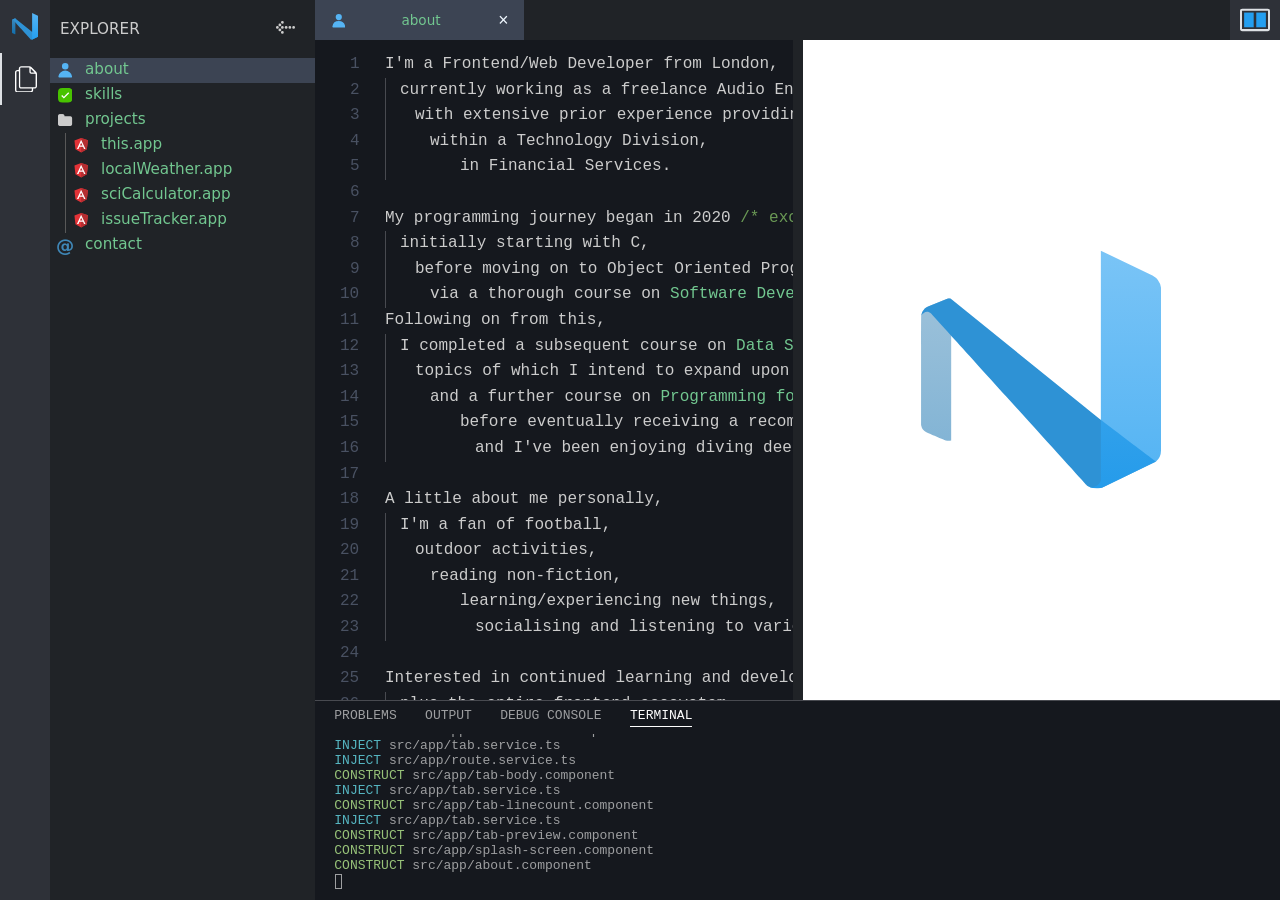
<file: index.html>
<!DOCTYPE html><html lang="en"><head>
  <meta charset="utf-8">
  <title>Nelson D</title>
  <base href="/">
  <meta name="viewport" content="width=device-width, initial-scale=1">
  <link rel="icon" type="image/x-icon" href="favicon.ico">
<style>body{margin:0;padding:0;-webkit-tap-highlight-color:transparent}</style><link rel="stylesheet" href="styles.78de7655e831c5bc.css" media="print" onload="this.media='all'"><noscript><link rel="stylesheet" href="styles.78de7655e831c5bc.css"></noscript></head>
<body>
  <app-root></app-root>
<script src="runtime.29b0eac9bda66031.js" type="module"></script><script src="polyfills.d98f723572437da6.js" type="module"></script><script src="main.336d99a7b42d41ed.js" type="module"></script>

</body></html>
</file>
<file: styles.78de7655e831c5bc.css>
/*!
 *  Font Awesome 4.7.0 by @davegandy - http://fontawesome.io - @fontawesome
 *  License - http://fontawesome.io/license (Font: SIL OFL 1.1, CSS: MIT License)
 */@font-face{font-family:"FontAwesome";src:url(fontawesome-webfont.2b13baa7dd4f54c9.eot?v=4.7.0);src:url(fontawesome-webfont.2b13baa7dd4f54c9.eot?#iefix&v=4.7.0) format("embedded-opentype"),url(fontawesome-webfont.e9955780856cf8aa.woff2?v=4.7.0) format("woff2"),url(fontawesome-webfont.cf011583fb81df9f.woff?v=4.7.0) format("woff"),url(fontawesome-webfont.8a7cb27d142e3e19.ttf?v=4.7.0) format("truetype"),url(fontawesome-webfont.da909aa098b0ee2d.svg?v=4.7.0#fontawesomeregular) format("svg");font-weight:normal;font-style:normal}.fa{display:inline-block;font:normal normal normal 14px/1 FontAwesome;font-size:inherit;text-rendering:auto;-webkit-font-smoothing:antialiased;-moz-osx-font-smoothing:grayscale}.fa-lg{font-size:1.33333333em;line-height:.75em;vertical-align:-15%}.fa-2x{font-size:2em}.fa-3x{font-size:3em}.fa-4x{font-size:4em}.fa-5x{font-size:5em}.fa-fw{width:1.28571429em;text-align:center}.fa-ul{padding-left:0;margin-left:2.14285714em;list-style-type:none}.fa-ul>li{position:relative}.fa-li{position:absolute;left:-2.14285714em;width:2.14285714em;top:.14285714em;text-align:center}.fa-li.fa-lg{left:-1.85714286em}.fa-border{padding:.2em .25em .15em;border:solid .08em #eee;border-radius:.1em}.fa-pull-left{float:left}.fa-pull-right{float:right}.fa.fa-pull-left{margin-right:.3em}.fa.fa-pull-right{margin-left:.3em}.pull-right{float:right}.pull-left{float:left}.fa.pull-left{margin-right:.3em}.fa.pull-right{margin-left:.3em}.fa-spin{animation:fa-spin 2s infinite linear}.fa-pulse{animation:fa-spin 1s infinite steps(8)}@keyframes fa-spin{0%{transform:rotate(0)}to{transform:rotate(359deg)}}.fa-rotate-90{-ms-filter:"progid:DXImageTransform.Microsoft.BasicImage(rotation=1)";transform:rotate(90deg)}.fa-rotate-180{-ms-filter:"progid:DXImageTransform.Microsoft.BasicImage(rotation=2)";transform:rotate(180deg)}.fa-rotate-270{-ms-filter:"progid:DXImageTransform.Microsoft.BasicImage(rotation=3)";transform:rotate(270deg)}.fa-flip-horizontal{-ms-filter:"progid:DXImageTransform.Microsoft.BasicImage(rotation=0, mirror=1)";transform:scaleX(-1)}.fa-flip-vertical{-ms-filter:"progid:DXImageTransform.Microsoft.BasicImage(rotation=2, mirror=1)";transform:scaleY(-1)}:root .fa-rotate-90,:root .fa-rotate-180,:root .fa-rotate-270,:root .fa-flip-horizontal,:root .fa-flip-vertical{filter:none}.fa-stack{position:relative;display:inline-block;width:2em;height:2em;line-height:2em;vertical-align:middle}.fa-stack-1x,.fa-stack-2x{position:absolute;left:0;width:100%;text-align:center}.fa-stack-1x{line-height:inherit}.fa-stack-2x{font-size:2em}.fa-inverse{color:#fff}.fa-glass:before{content:"\f000"}.fa-music:before{content:"\f001"}.fa-search:before{content:"\f002"}.fa-envelope-o:before{content:"\f003"}.fa-heart:before{content:"\f004"}.fa-star:before{content:"\f005"}.fa-star-o:before{content:"\f006"}.fa-user:before{content:"\f007"}.fa-film:before{content:"\f008"}.fa-th-large:before{content:"\f009"}.fa-th:before{content:"\f00a"}.fa-th-list:before{content:"\f00b"}.fa-check:before{content:"\f00c"}.fa-remove:before,.fa-close:before,.fa-times:before{content:"\f00d"}.fa-search-plus:before{content:"\f00e"}.fa-search-minus:before{content:"\f010"}.fa-power-off:before{content:"\f011"}.fa-signal:before{content:"\f012"}.fa-gear:before,.fa-cog:before{content:"\f013"}.fa-trash-o:before{content:"\f014"}.fa-home:before{content:"\f015"}.fa-file-o:before{content:"\f016"}.fa-clock-o:before{content:"\f017"}.fa-road:before{content:"\f018"}.fa-download:before{content:"\f019"}.fa-arrow-circle-o-down:before{content:"\f01a"}.fa-arrow-circle-o-up:before{content:"\f01b"}.fa-inbox:before{content:"\f01c"}.fa-play-circle-o:before{content:"\f01d"}.fa-rotate-right:before,.fa-repeat:before{content:"\f01e"}.fa-refresh:before{content:"\f021"}.fa-list-alt:before{content:"\f022"}.fa-lock:before{content:"\f023"}.fa-flag:before{content:"\f024"}.fa-headphones:before{content:"\f025"}.fa-volume-off:before{content:"\f026"}.fa-volume-down:before{content:"\f027"}.fa-volume-up:before{content:"\f028"}.fa-qrcode:before{content:"\f029"}.fa-barcode:before{content:"\f02a"}.fa-tag:before{content:"\f02b"}.fa-tags:before{content:"\f02c"}.fa-book:before{content:"\f02d"}.fa-bookmark:before{content:"\f02e"}.fa-print:before{content:"\f02f"}.fa-camera:before{content:"\f030"}.fa-font:before{content:"\f031"}.fa-bold:before{content:"\f032"}.fa-italic:before{content:"\f033"}.fa-text-height:before{content:"\f034"}.fa-text-width:before{content:"\f035"}.fa-align-left:before{content:"\f036"}.fa-align-center:before{content:"\f037"}.fa-align-right:before{content:"\f038"}.fa-align-justify:before{content:"\f039"}.fa-list:before{content:"\f03a"}.fa-dedent:before,.fa-outdent:before{content:"\f03b"}.fa-indent:before{content:"\f03c"}.fa-video-camera:before{content:"\f03d"}.fa-photo:before,.fa-image:before,.fa-picture-o:before{content:"\f03e"}.fa-pencil:before{content:"\f040"}.fa-map-marker:before{content:"\f041"}.fa-adjust:before{content:"\f042"}.fa-tint:before{content:"\f043"}.fa-edit:before,.fa-pencil-square-o:before{content:"\f044"}.fa-share-square-o:before{content:"\f045"}.fa-check-square-o:before{content:"\f046"}.fa-arrows:before{content:"\f047"}.fa-step-backward:before{content:"\f048"}.fa-fast-backward:before{content:"\f049"}.fa-backward:before{content:"\f04a"}.fa-play:before{content:"\f04b"}.fa-pause:before{content:"\f04c"}.fa-stop:before{content:"\f04d"}.fa-forward:before{content:"\f04e"}.fa-fast-forward:before{content:"\f050"}.fa-step-forward:before{content:"\f051"}.fa-eject:before{content:"\f052"}.fa-chevron-left:before{content:"\f053"}.fa-chevron-right:before{content:"\f054"}.fa-plus-circle:before{content:"\f055"}.fa-minus-circle:before{content:"\f056"}.fa-times-circle:before{content:"\f057"}.fa-check-circle:before{content:"\f058"}.fa-question-circle:before{content:"\f059"}.fa-info-circle:before{content:"\f05a"}.fa-crosshairs:before{content:"\f05b"}.fa-times-circle-o:before{content:"\f05c"}.fa-check-circle-o:before{content:"\f05d"}.fa-ban:before{content:"\f05e"}.fa-arrow-left:before{content:"\f060"}.fa-arrow-right:before{content:"\f061"}.fa-arrow-up:before{content:"\f062"}.fa-arrow-down:before{content:"\f063"}.fa-mail-forward:before,.fa-share:before{content:"\f064"}.fa-expand:before{content:"\f065"}.fa-compress:before{content:"\f066"}.fa-plus:before{content:"\f067"}.fa-minus:before{content:"\f068"}.fa-asterisk:before{content:"\f069"}.fa-exclamation-circle:before{content:"\f06a"}.fa-gift:before{content:"\f06b"}.fa-leaf:before{content:"\f06c"}.fa-fire:before{content:"\f06d"}.fa-eye:before{content:"\f06e"}.fa-eye-slash:before{content:"\f070"}.fa-warning:before,.fa-exclamation-triangle:before{content:"\f071"}.fa-plane:before{content:"\f072"}.fa-calendar:before{content:"\f073"}.fa-random:before{content:"\f074"}.fa-comment:before{content:"\f075"}.fa-magnet:before{content:"\f076"}.fa-chevron-up:before{content:"\f077"}.fa-chevron-down:before{content:"\f078"}.fa-retweet:before{content:"\f079"}.fa-shopping-cart:before{content:"\f07a"}.fa-folder:before{content:"\f07b"}.fa-folder-open:before{content:"\f07c"}.fa-arrows-v:before{content:"\f07d"}.fa-arrows-h:before{content:"\f07e"}.fa-bar-chart-o:before,.fa-bar-chart:before{content:"\f080"}.fa-twitter-square:before{content:"\f081"}.fa-facebook-square:before{content:"\f082"}.fa-camera-retro:before{content:"\f083"}.fa-key:before{content:"\f084"}.fa-gears:before,.fa-cogs:before{content:"\f085"}.fa-comments:before{content:"\f086"}.fa-thumbs-o-up:before{content:"\f087"}.fa-thumbs-o-down:before{content:"\f088"}.fa-star-half:before{content:"\f089"}.fa-heart-o:before{content:"\f08a"}.fa-sign-out:before{content:"\f08b"}.fa-linkedin-square:before{content:"\f08c"}.fa-thumb-tack:before{content:"\f08d"}.fa-external-link:before{content:"\f08e"}.fa-sign-in:before{content:"\f090"}.fa-trophy:before{content:"\f091"}.fa-github-square:before{content:"\f092"}.fa-upload:before{content:"\f093"}.fa-lemon-o:before{content:"\f094"}.fa-phone:before{content:"\f095"}.fa-square-o:before{content:"\f096"}.fa-bookmark-o:before{content:"\f097"}.fa-phone-square:before{content:"\f098"}.fa-twitter:before{content:"\f099"}.fa-facebook-f:before,.fa-facebook:before{content:"\f09a"}.fa-github:before{content:"\f09b"}.fa-unlock:before{content:"\f09c"}.fa-credit-card:before{content:"\f09d"}.fa-feed:before,.fa-rss:before{content:"\f09e"}.fa-hdd-o:before{content:"\f0a0"}.fa-bullhorn:before{content:"\f0a1"}.fa-bell:before{content:"\f0f3"}.fa-certificate:before{content:"\f0a3"}.fa-hand-o-right:before{content:"\f0a4"}.fa-hand-o-left:before{content:"\f0a5"}.fa-hand-o-up:before{content:"\f0a6"}.fa-hand-o-down:before{content:"\f0a7"}.fa-arrow-circle-left:before{content:"\f0a8"}.fa-arrow-circle-right:before{content:"\f0a9"}.fa-arrow-circle-up:before{content:"\f0aa"}.fa-arrow-circle-down:before{content:"\f0ab"}.fa-globe:before{content:"\f0ac"}.fa-wrench:before{content:"\f0ad"}.fa-tasks:before{content:"\f0ae"}.fa-filter:before{content:"\f0b0"}.fa-briefcase:before{content:"\f0b1"}.fa-arrows-alt:before{content:"\f0b2"}.fa-group:before,.fa-users:before{content:"\f0c0"}.fa-chain:before,.fa-link:before{content:"\f0c1"}.fa-cloud:before{content:"\f0c2"}.fa-flask:before{content:"\f0c3"}.fa-cut:before,.fa-scissors:before{content:"\f0c4"}.fa-copy:before,.fa-files-o:before{content:"\f0c5"}.fa-paperclip:before{content:"\f0c6"}.fa-save:before,.fa-floppy-o:before{content:"\f0c7"}.fa-square:before{content:"\f0c8"}.fa-navicon:before,.fa-reorder:before,.fa-bars:before{content:"\f0c9"}.fa-list-ul:before{content:"\f0ca"}.fa-list-ol:before{content:"\f0cb"}.fa-strikethrough:before{content:"\f0cc"}.fa-underline:before{content:"\f0cd"}.fa-table:before{content:"\f0ce"}.fa-magic:before{content:"\f0d0"}.fa-truck:before{content:"\f0d1"}.fa-pinterest:before{content:"\f0d2"}.fa-pinterest-square:before{content:"\f0d3"}.fa-google-plus-square:before{content:"\f0d4"}.fa-google-plus:before{content:"\f0d5"}.fa-money:before{content:"\f0d6"}.fa-caret-down:before{content:"\f0d7"}.fa-caret-up:before{content:"\f0d8"}.fa-caret-left:before{content:"\f0d9"}.fa-caret-right:before{content:"\f0da"}.fa-columns:before{content:"\f0db"}.fa-unsorted:before,.fa-sort:before{content:"\f0dc"}.fa-sort-down:before,.fa-sort-desc:before{content:"\f0dd"}.fa-sort-up:before,.fa-sort-asc:before{content:"\f0de"}.fa-envelope:before{content:"\f0e0"}.fa-linkedin:before{content:"\f0e1"}.fa-rotate-left:before,.fa-undo:before{content:"\f0e2"}.fa-legal:before,.fa-gavel:before{content:"\f0e3"}.fa-dashboard:before,.fa-tachometer:before{content:"\f0e4"}.fa-comment-o:before{content:"\f0e5"}.fa-comments-o:before{content:"\f0e6"}.fa-flash:before,.fa-bolt:before{content:"\f0e7"}.fa-sitemap:before{content:"\f0e8"}.fa-umbrella:before{content:"\f0e9"}.fa-paste:before,.fa-clipboard:before{content:"\f0ea"}.fa-lightbulb-o:before{content:"\f0eb"}.fa-exchange:before{content:"\f0ec"}.fa-cloud-download:before{content:"\f0ed"}.fa-cloud-upload:before{content:"\f0ee"}.fa-user-md:before{content:"\f0f0"}.fa-stethoscope:before{content:"\f0f1"}.fa-suitcase:before{content:"\f0f2"}.fa-bell-o:before{content:"\f0a2"}.fa-coffee:before{content:"\f0f4"}.fa-cutlery:before{content:"\f0f5"}.fa-file-text-o:before{content:"\f0f6"}.fa-building-o:before{content:"\f0f7"}.fa-hospital-o:before{content:"\f0f8"}.fa-ambulance:before{content:"\f0f9"}.fa-medkit:before{content:"\f0fa"}.fa-fighter-jet:before{content:"\f0fb"}.fa-beer:before{content:"\f0fc"}.fa-h-square:before{content:"\f0fd"}.fa-plus-square:before{content:"\f0fe"}.fa-angle-double-left:before{content:"\f100"}.fa-angle-double-right:before{content:"\f101"}.fa-angle-double-up:before{content:"\f102"}.fa-angle-double-down:before{content:"\f103"}.fa-angle-left:before{content:"\f104"}.fa-angle-right:before{content:"\f105"}.fa-angle-up:before{content:"\f106"}.fa-angle-down:before{content:"\f107"}.fa-desktop:before{content:"\f108"}.fa-laptop:before{content:"\f109"}.fa-tablet:before{content:"\f10a"}.fa-mobile-phone:before,.fa-mobile:before{content:"\f10b"}.fa-circle-o:before{content:"\f10c"}.fa-quote-left:before{content:"\f10d"}.fa-quote-right:before{content:"\f10e"}.fa-spinner:before{content:"\f110"}.fa-circle:before{content:"\f111"}.fa-mail-reply:before,.fa-reply:before{content:"\f112"}.fa-github-alt:before{content:"\f113"}.fa-folder-o:before{content:"\f114"}.fa-folder-open-o:before{content:"\f115"}.fa-smile-o:before{content:"\f118"}.fa-frown-o:before{content:"\f119"}.fa-meh-o:before{content:"\f11a"}.fa-gamepad:before{content:"\f11b"}.fa-keyboard-o:before{content:"\f11c"}.fa-flag-o:before{content:"\f11d"}.fa-flag-checkered:before{content:"\f11e"}.fa-terminal:before{content:"\f120"}.fa-code:before{content:"\f121"}.fa-mail-reply-all:before,.fa-reply-all:before{content:"\f122"}.fa-star-half-empty:before,.fa-star-half-full:before,.fa-star-half-o:before{content:"\f123"}.fa-location-arrow:before{content:"\f124"}.fa-crop:before{content:"\f125"}.fa-code-fork:before{content:"\f126"}.fa-unlink:before,.fa-chain-broken:before{content:"\f127"}.fa-question:before{content:"\f128"}.fa-info:before{content:"\f129"}.fa-exclamation:before{content:"\f12a"}.fa-superscript:before{content:"\f12b"}.fa-subscript:before{content:"\f12c"}.fa-eraser:before{content:"\f12d"}.fa-puzzle-piece:before{content:"\f12e"}.fa-microphone:before{content:"\f130"}.fa-microphone-slash:before{content:"\f131"}.fa-shield:before{content:"\f132"}.fa-calendar-o:before{content:"\f133"}.fa-fire-extinguisher:before{content:"\f134"}.fa-rocket:before{content:"\f135"}.fa-maxcdn:before{content:"\f136"}.fa-chevron-circle-left:before{content:"\f137"}.fa-chevron-circle-right:before{content:"\f138"}.fa-chevron-circle-up:before{content:"\f139"}.fa-chevron-circle-down:before{content:"\f13a"}.fa-html5:before{content:"\f13b"}.fa-css3:before{content:"\f13c"}.fa-anchor:before{content:"\f13d"}.fa-unlock-alt:before{content:"\f13e"}.fa-bullseye:before{content:"\f140"}.fa-ellipsis-h:before{content:"\f141"}.fa-ellipsis-v:before{content:"\f142"}.fa-rss-square:before{content:"\f143"}.fa-play-circle:before{content:"\f144"}.fa-ticket:before{content:"\f145"}.fa-minus-square:before{content:"\f146"}.fa-minus-square-o:before{content:"\f147"}.fa-level-up:before{content:"\f148"}.fa-level-down:before{content:"\f149"}.fa-check-square:before{content:"\f14a"}.fa-pencil-square:before{content:"\f14b"}.fa-external-link-square:before{content:"\f14c"}.fa-share-square:before{content:"\f14d"}.fa-compass:before{content:"\f14e"}.fa-toggle-down:before,.fa-caret-square-o-down:before{content:"\f150"}.fa-toggle-up:before,.fa-caret-square-o-up:before{content:"\f151"}.fa-toggle-right:before,.fa-caret-square-o-right:before{content:"\f152"}.fa-euro:before,.fa-eur:before{content:"\f153"}.fa-gbp:before{content:"\f154"}.fa-dollar:before,.fa-usd:before{content:"\f155"}.fa-rupee:before,.fa-inr:before{content:"\f156"}.fa-cny:before,.fa-rmb:before,.fa-yen:before,.fa-jpy:before{content:"\f157"}.fa-ruble:before,.fa-rouble:before,.fa-rub:before{content:"\f158"}.fa-won:before,.fa-krw:before{content:"\f159"}.fa-bitcoin:before,.fa-btc:before{content:"\f15a"}.fa-file:before{content:"\f15b"}.fa-file-text:before{content:"\f15c"}.fa-sort-alpha-asc:before{content:"\f15d"}.fa-sort-alpha-desc:before{content:"\f15e"}.fa-sort-amount-asc:before{content:"\f160"}.fa-sort-amount-desc:before{content:"\f161"}.fa-sort-numeric-asc:before{content:"\f162"}.fa-sort-numeric-desc:before{content:"\f163"}.fa-thumbs-up:before{content:"\f164"}.fa-thumbs-down:before{content:"\f165"}.fa-youtube-square:before{content:"\f166"}.fa-youtube:before{content:"\f167"}.fa-xing:before{content:"\f168"}.fa-xing-square:before{content:"\f169"}.fa-youtube-play:before{content:"\f16a"}.fa-dropbox:before{content:"\f16b"}.fa-stack-overflow:before{content:"\f16c"}.fa-instagram:before{content:"\f16d"}.fa-flickr:before{content:"\f16e"}.fa-adn:before{content:"\f170"}.fa-bitbucket:before{content:"\f171"}.fa-bitbucket-square:before{content:"\f172"}.fa-tumblr:before{content:"\f173"}.fa-tumblr-square:before{content:"\f174"}.fa-long-arrow-down:before{content:"\f175"}.fa-long-arrow-up:before{content:"\f176"}.fa-long-arrow-left:before{content:"\f177"}.fa-long-arrow-right:before{content:"\f178"}.fa-apple:before{content:"\f179"}.fa-windows:before{content:"\f17a"}.fa-android:before{content:"\f17b"}.fa-linux:before{content:"\f17c"}.fa-dribbble:before{content:"\f17d"}.fa-skype:before{content:"\f17e"}.fa-foursquare:before{content:"\f180"}.fa-trello:before{content:"\f181"}.fa-female:before{content:"\f182"}.fa-male:before{content:"\f183"}.fa-gittip:before,.fa-gratipay:before{content:"\f184"}.fa-sun-o:before{content:"\f185"}.fa-moon-o:before{content:"\f186"}.fa-archive:before{content:"\f187"}.fa-bug:before{content:"\f188"}.fa-vk:before{content:"\f189"}.fa-weibo:before{content:"\f18a"}.fa-renren:before{content:"\f18b"}.fa-pagelines:before{content:"\f18c"}.fa-stack-exchange:before{content:"\f18d"}.fa-arrow-circle-o-right:before{content:"\f18e"}.fa-arrow-circle-o-left:before{content:"\f190"}.fa-toggle-left:before,.fa-caret-square-o-left:before{content:"\f191"}.fa-dot-circle-o:before{content:"\f192"}.fa-wheelchair:before{content:"\f193"}.fa-vimeo-square:before{content:"\f194"}.fa-turkish-lira:before,.fa-try:before{content:"\f195"}.fa-plus-square-o:before{content:"\f196"}.fa-space-shuttle:before{content:"\f197"}.fa-slack:before{content:"\f198"}.fa-envelope-square:before{content:"\f199"}.fa-wordpress:before{content:"\f19a"}.fa-openid:before{content:"\f19b"}.fa-institution:before,.fa-bank:before,.fa-university:before{content:"\f19c"}.fa-mortar-board:before,.fa-graduation-cap:before{content:"\f19d"}.fa-yahoo:before{content:"\f19e"}.fa-google:before{content:"\f1a0"}.fa-reddit:before{content:"\f1a1"}.fa-reddit-square:before{content:"\f1a2"}.fa-stumbleupon-circle:before{content:"\f1a3"}.fa-stumbleupon:before{content:"\f1a4"}.fa-delicious:before{content:"\f1a5"}.fa-digg:before{content:"\f1a6"}.fa-pied-piper-pp:before{content:"\f1a7"}.fa-pied-piper-alt:before{content:"\f1a8"}.fa-drupal:before{content:"\f1a9"}.fa-joomla:before{content:"\f1aa"}.fa-language:before{content:"\f1ab"}.fa-fax:before{content:"\f1ac"}.fa-building:before{content:"\f1ad"}.fa-child:before{content:"\f1ae"}.fa-paw:before{content:"\f1b0"}.fa-spoon:before{content:"\f1b1"}.fa-cube:before{content:"\f1b2"}.fa-cubes:before{content:"\f1b3"}.fa-behance:before{content:"\f1b4"}.fa-behance-square:before{content:"\f1b5"}.fa-steam:before{content:"\f1b6"}.fa-steam-square:before{content:"\f1b7"}.fa-recycle:before{content:"\f1b8"}.fa-automobile:before,.fa-car:before{content:"\f1b9"}.fa-cab:before,.fa-taxi:before{content:"\f1ba"}.fa-tree:before{content:"\f1bb"}.fa-spotify:before{content:"\f1bc"}.fa-deviantart:before{content:"\f1bd"}.fa-soundcloud:before{content:"\f1be"}.fa-database:before{content:"\f1c0"}.fa-file-pdf-o:before{content:"\f1c1"}.fa-file-word-o:before{content:"\f1c2"}.fa-file-excel-o:before{content:"\f1c3"}.fa-file-powerpoint-o:before{content:"\f1c4"}.fa-file-photo-o:before,.fa-file-picture-o:before,.fa-file-image-o:before{content:"\f1c5"}.fa-file-zip-o:before,.fa-file-archive-o:before{content:"\f1c6"}.fa-file-sound-o:before,.fa-file-audio-o:before{content:"\f1c7"}.fa-file-movie-o:before,.fa-file-video-o:before{content:"\f1c8"}.fa-file-code-o:before{content:"\f1c9"}.fa-vine:before{content:"\f1ca"}.fa-codepen:before{content:"\f1cb"}.fa-jsfiddle:before{content:"\f1cc"}.fa-life-bouy:before,.fa-life-buoy:before,.fa-life-saver:before,.fa-support:before,.fa-life-ring:before{content:"\f1cd"}.fa-circle-o-notch:before{content:"\f1ce"}.fa-ra:before,.fa-resistance:before,.fa-rebel:before{content:"\f1d0"}.fa-ge:before,.fa-empire:before{content:"\f1d1"}.fa-git-square:before{content:"\f1d2"}.fa-git:before{content:"\f1d3"}.fa-y-combinator-square:before,.fa-yc-square:before,.fa-hacker-news:before{content:"\f1d4"}.fa-tencent-weibo:before{content:"\f1d5"}.fa-qq:before{content:"\f1d6"}.fa-wechat:before,.fa-weixin:before{content:"\f1d7"}.fa-send:before,.fa-paper-plane:before{content:"\f1d8"}.fa-send-o:before,.fa-paper-plane-o:before{content:"\f1d9"}.fa-history:before{content:"\f1da"}.fa-circle-thin:before{content:"\f1db"}.fa-header:before{content:"\f1dc"}.fa-paragraph:before{content:"\f1dd"}.fa-sliders:before{content:"\f1de"}.fa-share-alt:before{content:"\f1e0"}.fa-share-alt-square:before{content:"\f1e1"}.fa-bomb:before{content:"\f1e2"}.fa-soccer-ball-o:before,.fa-futbol-o:before{content:"\f1e3"}.fa-tty:before{content:"\f1e4"}.fa-binoculars:before{content:"\f1e5"}.fa-plug:before{content:"\f1e6"}.fa-slideshare:before{content:"\f1e7"}.fa-twitch:before{content:"\f1e8"}.fa-yelp:before{content:"\f1e9"}.fa-newspaper-o:before{content:"\f1ea"}.fa-wifi:before{content:"\f1eb"}.fa-calculator:before{content:"\f1ec"}.fa-paypal:before{content:"\f1ed"}.fa-google-wallet:before{content:"\f1ee"}.fa-cc-visa:before{content:"\f1f0"}.fa-cc-mastercard:before{content:"\f1f1"}.fa-cc-discover:before{content:"\f1f2"}.fa-cc-amex:before{content:"\f1f3"}.fa-cc-paypal:before{content:"\f1f4"}.fa-cc-stripe:before{content:"\f1f5"}.fa-bell-slash:before{content:"\f1f6"}.fa-bell-slash-o:before{content:"\f1f7"}.fa-trash:before{content:"\f1f8"}.fa-copyright:before{content:"\f1f9"}.fa-at:before{content:"\f1fa"}.fa-eyedropper:before{content:"\f1fb"}.fa-paint-brush:before{content:"\f1fc"}.fa-birthday-cake:before{content:"\f1fd"}.fa-area-chart:before{content:"\f1fe"}.fa-pie-chart:before{content:"\f200"}.fa-line-chart:before{content:"\f201"}.fa-lastfm:before{content:"\f202"}.fa-lastfm-square:before{content:"\f203"}.fa-toggle-off:before{content:"\f204"}.fa-toggle-on:before{content:"\f205"}.fa-bicycle:before{content:"\f206"}.fa-bus:before{content:"\f207"}.fa-ioxhost:before{content:"\f208"}.fa-angellist:before{content:"\f209"}.fa-cc:before{content:"\f20a"}.fa-shekel:before,.fa-sheqel:before,.fa-ils:before{content:"\f20b"}.fa-meanpath:before{content:"\f20c"}.fa-buysellads:before{content:"\f20d"}.fa-connectdevelop:before{content:"\f20e"}.fa-dashcube:before{content:"\f210"}.fa-forumbee:before{content:"\f211"}.fa-leanpub:before{content:"\f212"}.fa-sellsy:before{content:"\f213"}.fa-shirtsinbulk:before{content:"\f214"}.fa-simplybuilt:before{content:"\f215"}.fa-skyatlas:before{content:"\f216"}.fa-cart-plus:before{content:"\f217"}.fa-cart-arrow-down:before{content:"\f218"}.fa-diamond:before{content:"\f219"}.fa-ship:before{content:"\f21a"}.fa-user-secret:before{content:"\f21b"}.fa-motorcycle:before{content:"\f21c"}.fa-street-view:before{content:"\f21d"}.fa-heartbeat:before{content:"\f21e"}.fa-venus:before{content:"\f221"}.fa-mars:before{content:"\f222"}.fa-mercury:before{content:"\f223"}.fa-intersex:before,.fa-transgender:before{content:"\f224"}.fa-transgender-alt:before{content:"\f225"}.fa-venus-double:before{content:"\f226"}.fa-mars-double:before{content:"\f227"}.fa-venus-mars:before{content:"\f228"}.fa-mars-stroke:before{content:"\f229"}.fa-mars-stroke-v:before{content:"\f22a"}.fa-mars-stroke-h:before{content:"\f22b"}.fa-neuter:before{content:"\f22c"}.fa-genderless:before{content:"\f22d"}.fa-facebook-official:before{content:"\f230"}.fa-pinterest-p:before{content:"\f231"}.fa-whatsapp:before{content:"\f232"}.fa-server:before{content:"\f233"}.fa-user-plus:before{content:"\f234"}.fa-user-times:before{content:"\f235"}.fa-hotel:before,.fa-bed:before{content:"\f236"}.fa-viacoin:before{content:"\f237"}.fa-train:before{content:"\f238"}.fa-subway:before{content:"\f239"}.fa-medium:before{content:"\f23a"}.fa-yc:before,.fa-y-combinator:before{content:"\f23b"}.fa-optin-monster:before{content:"\f23c"}.fa-opencart:before{content:"\f23d"}.fa-expeditedssl:before{content:"\f23e"}.fa-battery-4:before,.fa-battery:before,.fa-battery-full:before{content:"\f240"}.fa-battery-3:before,.fa-battery-three-quarters:before{content:"\f241"}.fa-battery-2:before,.fa-battery-half:before{content:"\f242"}.fa-battery-1:before,.fa-battery-quarter:before{content:"\f243"}.fa-battery-0:before,.fa-battery-empty:before{content:"\f244"}.fa-mouse-pointer:before{content:"\f245"}.fa-i-cursor:before{content:"\f246"}.fa-object-group:before{content:"\f247"}.fa-object-ungroup:before{content:"\f248"}.fa-sticky-note:before{content:"\f249"}.fa-sticky-note-o:before{content:"\f24a"}.fa-cc-jcb:before{content:"\f24b"}.fa-cc-diners-club:before{content:"\f24c"}.fa-clone:before{content:"\f24d"}.fa-balance-scale:before{content:"\f24e"}.fa-hourglass-o:before{content:"\f250"}.fa-hourglass-1:before,.fa-hourglass-start:before{content:"\f251"}.fa-hourglass-2:before,.fa-hourglass-half:before{content:"\f252"}.fa-hourglass-3:before,.fa-hourglass-end:before{content:"\f253"}.fa-hourglass:before{content:"\f254"}.fa-hand-grab-o:before,.fa-hand-rock-o:before{content:"\f255"}.fa-hand-stop-o:before,.fa-hand-paper-o:before{content:"\f256"}.fa-hand-scissors-o:before{content:"\f257"}.fa-hand-lizard-o:before{content:"\f258"}.fa-hand-spock-o:before{content:"\f259"}.fa-hand-pointer-o:before{content:"\f25a"}.fa-hand-peace-o:before{content:"\f25b"}.fa-trademark:before{content:"\f25c"}.fa-registered:before{content:"\f25d"}.fa-creative-commons:before{content:"\f25e"}.fa-gg:before{content:"\f260"}.fa-gg-circle:before{content:"\f261"}.fa-tripadvisor:before{content:"\f262"}.fa-odnoklassniki:before{content:"\f263"}.fa-odnoklassniki-square:before{content:"\f264"}.fa-get-pocket:before{content:"\f265"}.fa-wikipedia-w:before{content:"\f266"}.fa-safari:before{content:"\f267"}.fa-chrome:before{content:"\f268"}.fa-firefox:before{content:"\f269"}.fa-opera:before{content:"\f26a"}.fa-internet-explorer:before{content:"\f26b"}.fa-tv:before,.fa-television:before{content:"\f26c"}.fa-contao:before{content:"\f26d"}.fa-500px:before{content:"\f26e"}.fa-amazon:before{content:"\f270"}.fa-calendar-plus-o:before{content:"\f271"}.fa-calendar-minus-o:before{content:"\f272"}.fa-calendar-times-o:before{content:"\f273"}.fa-calendar-check-o:before{content:"\f274"}.fa-industry:before{content:"\f275"}.fa-map-pin:before{content:"\f276"}.fa-map-signs:before{content:"\f277"}.fa-map-o:before{content:"\f278"}.fa-map:before{content:"\f279"}.fa-commenting:before{content:"\f27a"}.fa-commenting-o:before{content:"\f27b"}.fa-houzz:before{content:"\f27c"}.fa-vimeo:before{content:"\f27d"}.fa-black-tie:before{content:"\f27e"}.fa-fonticons:before{content:"\f280"}.fa-reddit-alien:before{content:"\f281"}.fa-edge:before{content:"\f282"}.fa-credit-card-alt:before{content:"\f283"}.fa-codiepie:before{content:"\f284"}.fa-modx:before{content:"\f285"}.fa-fort-awesome:before{content:"\f286"}.fa-usb:before{content:"\f287"}.fa-product-hunt:before{content:"\f288"}.fa-mixcloud:before{content:"\f289"}.fa-scribd:before{content:"\f28a"}.fa-pause-circle:before{content:"\f28b"}.fa-pause-circle-o:before{content:"\f28c"}.fa-stop-circle:before{content:"\f28d"}.fa-stop-circle-o:before{content:"\f28e"}.fa-shopping-bag:before{content:"\f290"}.fa-shopping-basket:before{content:"\f291"}.fa-hashtag:before{content:"\f292"}.fa-bluetooth:before{content:"\f293"}.fa-bluetooth-b:before{content:"\f294"}.fa-percent:before{content:"\f295"}.fa-gitlab:before{content:"\f296"}.fa-wpbeginner:before{content:"\f297"}.fa-wpforms:before{content:"\f298"}.fa-envira:before{content:"\f299"}.fa-universal-access:before{content:"\f29a"}.fa-wheelchair-alt:before{content:"\f29b"}.fa-question-circle-o:before{content:"\f29c"}.fa-blind:before{content:"\f29d"}.fa-audio-description:before{content:"\f29e"}.fa-volume-control-phone:before{content:"\f2a0"}.fa-braille:before{content:"\f2a1"}.fa-assistive-listening-systems:before{content:"\f2a2"}.fa-asl-interpreting:before,.fa-american-sign-language-interpreting:before{content:"\f2a3"}.fa-deafness:before,.fa-hard-of-hearing:before,.fa-deaf:before{content:"\f2a4"}.fa-glide:before{content:"\f2a5"}.fa-glide-g:before{content:"\f2a6"}.fa-signing:before,.fa-sign-language:before{content:"\f2a7"}.fa-low-vision:before{content:"\f2a8"}.fa-viadeo:before{content:"\f2a9"}.fa-viadeo-square:before{content:"\f2aa"}.fa-snapchat:before{content:"\f2ab"}.fa-snapchat-ghost:before{content:"\f2ac"}.fa-snapchat-square:before{content:"\f2ad"}.fa-pied-piper:before{content:"\f2ae"}.fa-first-order:before{content:"\f2b0"}.fa-yoast:before{content:"\f2b1"}.fa-themeisle:before{content:"\f2b2"}.fa-google-plus-circle:before,.fa-google-plus-official:before{content:"\f2b3"}.fa-fa:before,.fa-font-awesome:before{content:"\f2b4"}.fa-handshake-o:before{content:"\f2b5"}.fa-envelope-open:before{content:"\f2b6"}.fa-envelope-open-o:before{content:"\f2b7"}.fa-linode:before{content:"\f2b8"}.fa-address-book:before{content:"\f2b9"}.fa-address-book-o:before{content:"\f2ba"}.fa-vcard:before,.fa-address-card:before{content:"\f2bb"}.fa-vcard-o:before,.fa-address-card-o:before{content:"\f2bc"}.fa-user-circle:before{content:"\f2bd"}.fa-user-circle-o:before{content:"\f2be"}.fa-user-o:before{content:"\f2c0"}.fa-id-badge:before{content:"\f2c1"}.fa-drivers-license:before,.fa-id-card:before{content:"\f2c2"}.fa-drivers-license-o:before,.fa-id-card-o:before{content:"\f2c3"}.fa-quora:before{content:"\f2c4"}.fa-free-code-camp:before{content:"\f2c5"}.fa-telegram:before{content:"\f2c6"}.fa-thermometer-4:before,.fa-thermometer:before,.fa-thermometer-full:before{content:"\f2c7"}.fa-thermometer-3:before,.fa-thermometer-three-quarters:before{content:"\f2c8"}.fa-thermometer-2:before,.fa-thermometer-half:before{content:"\f2c9"}.fa-thermometer-1:before,.fa-thermometer-quarter:before{content:"\f2ca"}.fa-thermometer-0:before,.fa-thermometer-empty:before{content:"\f2cb"}.fa-shower:before{content:"\f2cc"}.fa-bathtub:before,.fa-s15:before,.fa-bath:before{content:"\f2cd"}.fa-podcast:before{content:"\f2ce"}.fa-window-maximize:before{content:"\f2d0"}.fa-window-minimize:before{content:"\f2d1"}.fa-window-restore:before{content:"\f2d2"}.fa-times-rectangle:before,.fa-window-close:before{content:"\f2d3"}.fa-times-rectangle-o:before,.fa-window-close-o:before{content:"\f2d4"}.fa-bandcamp:before{content:"\f2d5"}.fa-grav:before{content:"\f2d6"}.fa-etsy:before{content:"\f2d7"}.fa-imdb:before{content:"\f2d8"}.fa-ravelry:before{content:"\f2d9"}.fa-eercast:before{content:"\f2da"}.fa-microchip:before{content:"\f2db"}.fa-snowflake-o:before{content:"\f2dc"}.fa-superpowers:before{content:"\f2dd"}.fa-wpexplorer:before{content:"\f2de"}.fa-meetup:before{content:"\f2e0"}.sr-only{position:absolute;width:1px;height:1px;padding:0;margin:-1px;overflow:hidden;clip:rect(0,0,0,0);border:0}.sr-only-focusable:active,.sr-only-focusable:focus{position:static;width:auto;height:auto;margin:0;overflow:visible;clip:auto}@font-face{font-family:"Plateia";src:url(Plateia-Bold.c756b403574468b3.eot);src:url(Plateia-Bold.c756b403574468b3.eot?#iefix) format("embedded-opentype"),url(Plateia-Bold.7d5ed7f9fdda133f.woff) format("woff"),url(Plateia-Bold.96604cce0f465061.ttf) format("truetype"),url(Plateia-Bold.c47b2d0462180bd5.svg#Plateia) format("svg"),url(Plateia-Bold.f5c170e8c1efa0db.woff2) format("woff2");font-weight:normal;font-style:normal;font-display:swap}@font-face{font-family:"Mesa-Grande";src:url(Mesa-Grande.be053237118e6361.eot);src:url(Mesa-Grande.be053237118e6361.eot?#iefix) format("embedded-opentype"),url(Mesa-Grande.e86d0ec55a48fb3f.woff2) format("woff2"),url(Mesa-Grande.b7a10e5c3163eb29.woff) format("woff"),url(Mesa-Grande.df64a8897a6c43a9.ttf) format("truetype"),url(Mesa-Grande.641a18b251f90b05.svg#Mesa%20Grande) format("svg");font-weight:normal;font-style:normal;font-display:swap}@font-face{font-family:"LCDDot-Regular";src:url(LCDDot-Regular.ttf.c9fe56d969a31606.eot);src:url(LCDDot-Regular.ttf.b17e89e5907058dc.woff2) format("woff2"),url(LCDDot-Regular.ttf.09a6cd05634d6ca5.woff) format("woff"),url(LCDDot-Regular.ttf.720fe2a444c1ddff.svg#LCDDot-Regular) format("svg"),url(LCDDot-Regular.ttf.c9fe56d969a31606.eot?#iefix) format("embedded-opentype");font-weight:normal;font-style:normal;font-display:swap}@font-face{font-family:"LED-Calculator";src:url(LEDCalculator.2870746d6a765847.eot);src:url(LEDCalculator.4be40d3f7a0063c0.woff2) format("woff2"),url(LEDCalculator.d0615ff3a0bdd370.woff) format("woff"),url(LEDCalculator.637f0d7ede963dd2.ttf) format("truetype"),url(LEDCalculator.7cd4e4d21bb8fae8.svg#LED%20Calculator) format("svg"),url(LEDCalculator.2870746d6a765847.eot?#iefix) format("embedded-opentype");font-weight:normal;font-style:normal;font-display:swap}@font-face{font-family:"DS-Digital-Italic";src:url(DS-Digital-Italic.ttf.9f1bf29ed17b5bc7.eot);src:url(DS-DIGII.7a32a705f735ffcd.woff2) format("woff2"),url(DS-Digital-Italic.ttf.efd46e1c21c2c6e0.woff) format("woff"),url(DS-DIGII.5112562cda38459a.ttf) format("truetype"),url(DS-Digital-Italic.ttf.7f7837f807019b4a.svg#DS-Digital-Italic) format("svg"),url(DS-Digital-Italic.ttf.9f1bf29ed17b5bc7.eot?#iefix) format("embedded-opentype");font-weight:normal;font-style:normal;font-display:swap}@font-face{font-family:"Digital-7";src:url(digital-7-mono-italic.50b0e5301506fd0a.eot);src:url(digital-7-mono-italic.9e31fdd62e464834.woff2) format("woff2"),url(digital-7-mono-italic.c01ea72d7d25cc92.woff) format("woff"),url(digital-7-mono-italic.866f7eb03d06fba9.ttf) format("truetype"),url(digital-7-mono-italic.76108dc686322f18.svg#Digital-7) format("svg"),url(digital-7-mono-italic.50b0e5301506fd0a.eot?#iefix) format("embedded-opentype");font-weight:normal;font-style:normal;font-display:swap}body{margin:0;padding:0;-webkit-tap-highlight-color:transparent}
</file>
